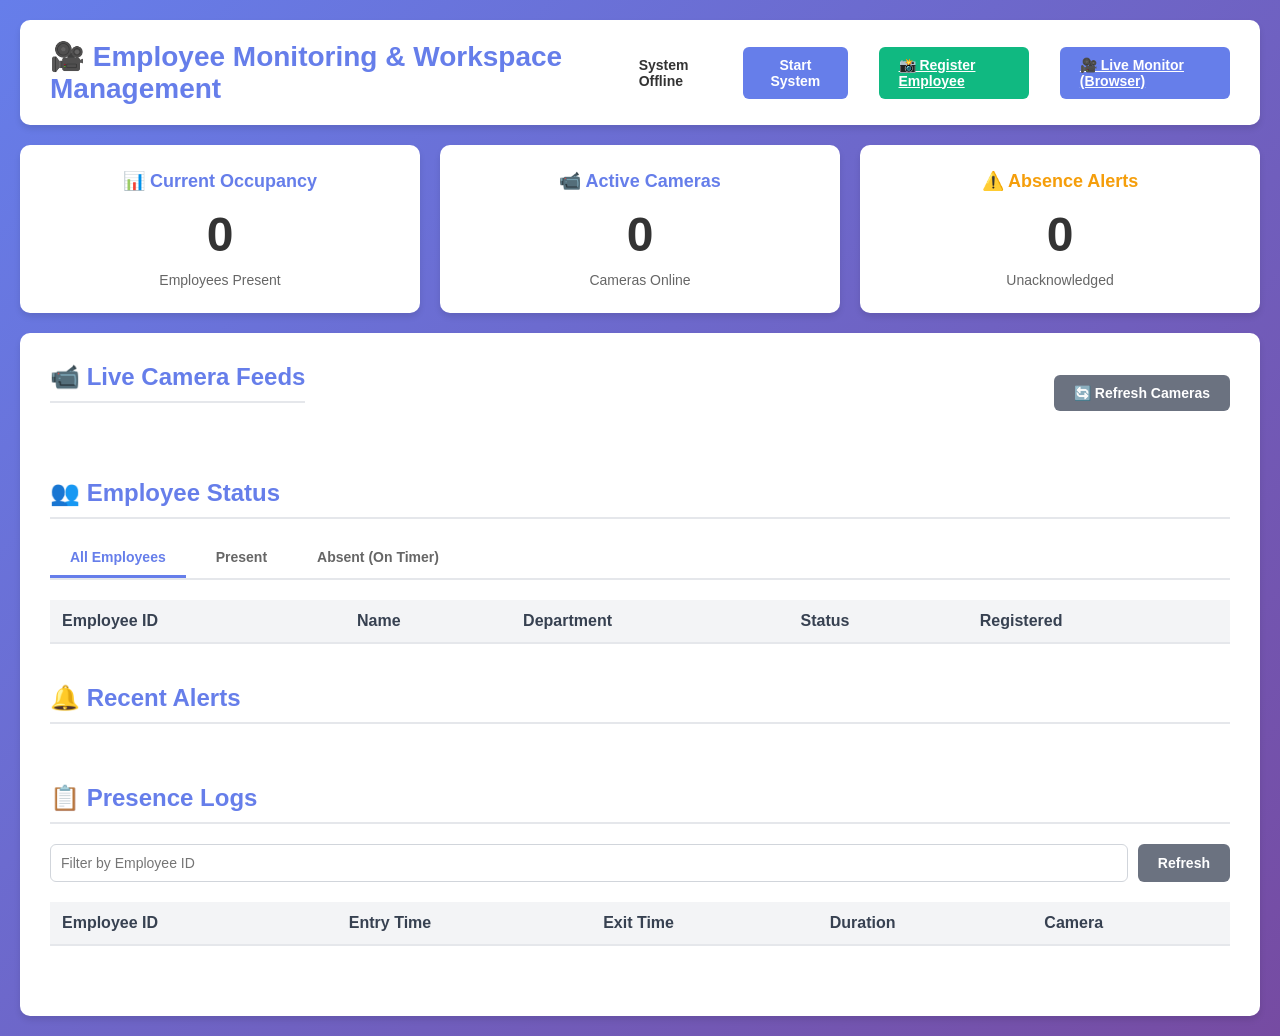
<file: ui/index.html>
<!DOCTYPE html>
<html lang="en">
<head>
    <meta charset="UTF-8">
    <meta name="viewport" content="width=device-width, initial-scale=1.0">
    <title>Employee Monitoring System</title>
    <link rel="stylesheet" href="style.css">
</head>
<body>
    <div class="container">
        <!-- Header -->
        <header>
            <h1>🎥 Employee Monitoring & Workspace Management</h1>
            <div class="system-status">
                <span id="system-status" class="status-badge">System Offline</span>
                <button id="toggle-system" class="btn btn-primary">Start System</button>
                <a href="register.html" class="btn btn-success" style="margin-left: 1rem;">
                    📸 Register Employee
                </a>
                <a href="monitor.html" class="btn btn-primary" style="margin-left: 1rem;">
                    🎥 Live Monitor (Browser)
                </a>
            </div>
        </header>

        <!-- Dashboard -->
        <div class="dashboard">
            <div class="stats-card">
                <h3>📊 Current Occupancy</h3>
                <div class="stat-value" id="occupancy">0</div>
                <div class="stat-label">Employees Present</div>
            </div>
            
            <div class="stats-card">
                <h3>📹 Active Cameras</h3>
                <div class="stat-value" id="camera-count">0</div>
                <div class="stat-label">Cameras Online</div>
            </div>
            
            <div class="stats-card warning">
                <h3>⚠️ Absence Alerts</h3>
                <div class="stat-value" id="alert-count">0</div>
                <div class="stat-label">Unacknowledged</div>
            </div>
        </div>

        <!-- Main Content -->
        <div class="main-content">
            <!-- Camera Feeds Section -->
            <section class="section">
                <div style="display: flex; justify-content: space-between; align-items: center; margin-bottom: 1rem;">
                    <h2>📹 Live Camera Feeds</h2>
                    <button id="refresh-cameras" class="btn btn-secondary">🔄 Refresh Cameras</button>
                </div>
                <div id="camera-grid" class="camera-grid">
                    <!-- Camera feeds will be loaded dynamically -->
                </div>
            </section>

            <!-- Employee Status Section -->
            <section class="section">
                <h2>👥 Employee Status</h2>
                <div class="tabs">
                    <button class="tab-btn active" data-tab="all">All Employees</button>
                    <button class="tab-btn" data-tab="present">Present</button>
                    <button class="tab-btn" data-tab="absent">Absent (On Timer)</button>
                </div>
                <div class="tab-content">
                    <div id="tab-all" class="tab-pane active">
                        <table class="data-table">
                            <thead>
                                <tr>
                                    <th>Employee ID</th>
                                    <th>Name</th>
                                    <th>Department</th>
                                    <th>Status</th>
                                    <th>Registered</th>
                                </tr>
                            </thead>
                            <tbody id="all-employees"></tbody>
                        </table>
                    </div>
                    <div id="tab-present" class="tab-pane">
                        <table class="data-table">
                            <thead>
                                <tr>
                                    <th>Employee ID</th>
                                    <th>Entry Time</th>
                                    <th>Last Seen</th>
                                    <th>Camera</th>
                                </tr>
                            </thead>
                            <tbody id="present-employees"></tbody>
                        </table>
                    </div>
                    <div id="tab-absent" class="tab-pane">
                        <table class="data-table">
                            <thead>
                                <tr>
                                    <th>Employee ID</th>
                                    <th>Absence Start</th>
                                    <th>Duration</th>
                                    <th>Timeout Remaining</th>
                                    <th>Alert Status</th>
                                </tr>
                            </thead>
                            <tbody id="absent-employees"></tbody>
                        </table>
                    </div>
                </div>
            </section>

            <!-- Alerts Section -->
            <section class="section">
                <h2>🔔 Recent Alerts</h2>
                <div id="alerts-list" class="alerts-list">
                    <!-- Alerts will be loaded dynamically -->
                </div>
            </section>

            <!-- Logs Section -->
            <section class="section">
                <h2>📋 Presence Logs</h2>
                <div class="filter-bar">
                    <input type="text" id="filter-employee" placeholder="Filter by Employee ID">
                    <button id="refresh-logs" class="btn btn-secondary">Refresh</button>
                </div>
                <table class="data-table">
                    <thead>
                        <tr>
                            <th>Employee ID</th>
                            <th>Entry Time</th>
                            <th>Exit Time</th>
                            <th>Duration</th>
                            <th>Camera</th>
                        </tr>
                    </thead>
                    <tbody id="logs-table"></tbody>
                </table>
            </section>
        </div>
    </div>

    <script src="app.js"></script>
</body>
</html>
</file>
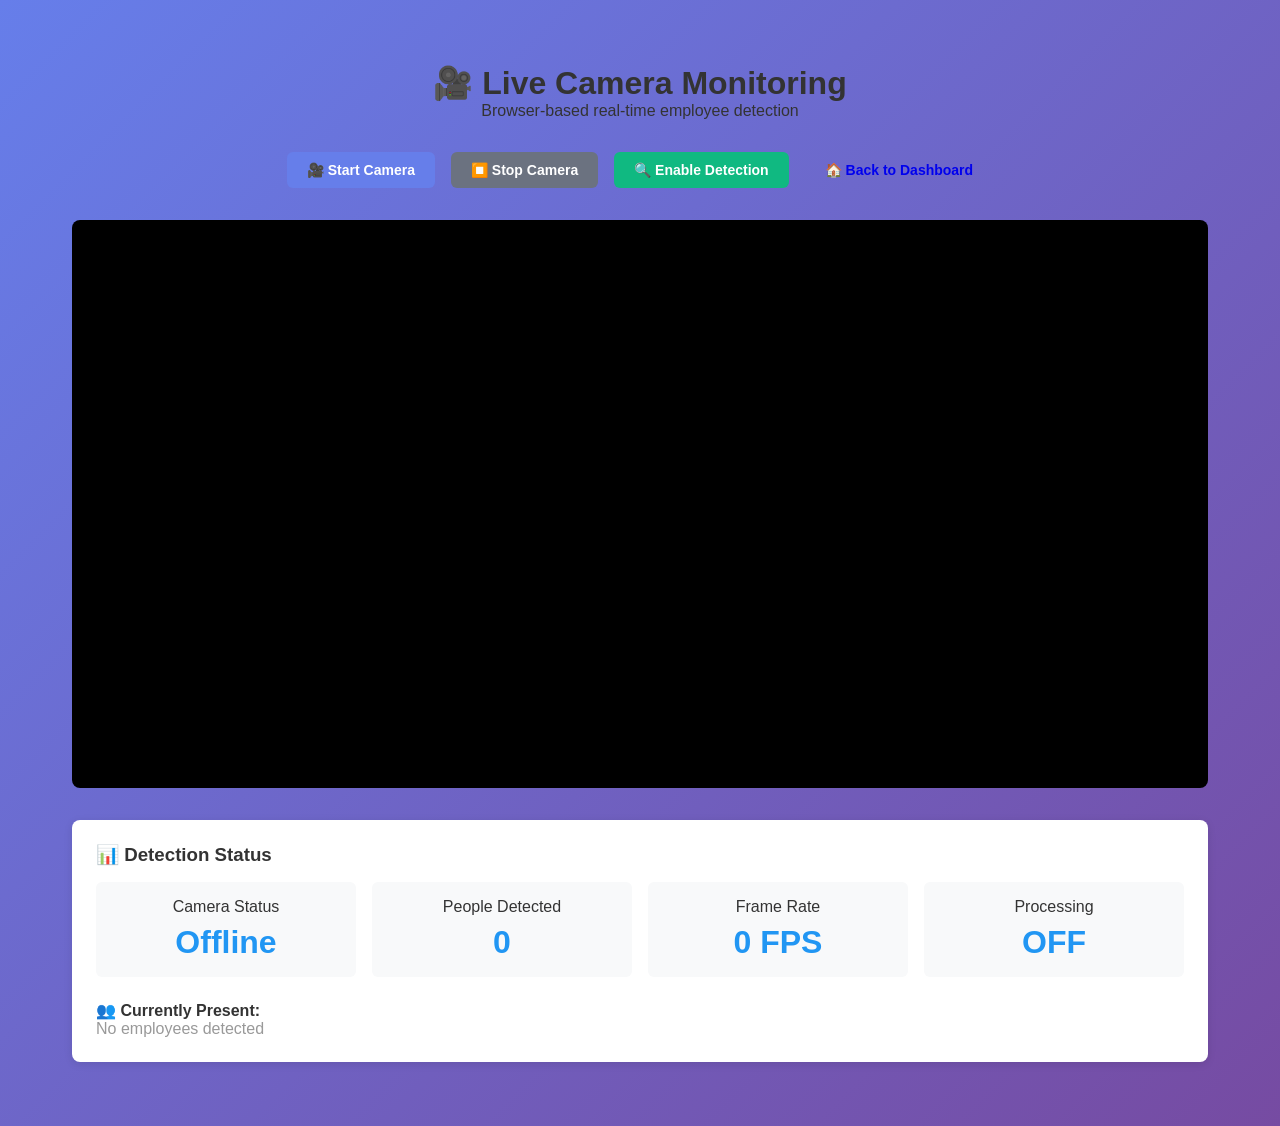
<file: ui/monitor.html>
<!DOCTYPE html>
<html lang="en">
<head>
    <meta charset="UTF-8">
    <meta name="viewport" content="width=device-width, initial-scale=1.0">
    <title>Live Camera Monitoring</title>
    <link rel="stylesheet" href="style.css">
    <style>
        .monitor-container {
            max-width: 1200px;
            margin: 2rem auto;
            padding: 2rem;
        }
        
        .monitor-header {
            text-align: center;
            margin-bottom: 2rem;
        }
        
        .camera-display {
            position: relative;
            background: #000;
            border-radius: 8px;
            overflow: hidden;
            margin-bottom: 2rem;
        }
        
        .video-feed {
            width: 100%;
            height: auto;
            display: block;
        }
        
        .detection-overlay {
            position: absolute;
            top: 0;
            left: 0;
            width: 100%;
            height: 100%;
            pointer-events: none;
        }
        
        .camera-controls {
            display: flex;
            gap: 1rem;
            justify-content: center;
            margin-bottom: 2rem;
        }
        
        .status-panel {
            background: white;
            padding: 1.5rem;
            border-radius: 8px;
            box-shadow: 0 2px 8px rgba(0,0,0,0.1);
        }
        
        .detection-info {
            display: grid;
            grid-template-columns: repeat(auto-fit, minmax(200px, 1fr));
            gap: 1rem;
            margin-top: 1rem;
        }
        
        .info-card {
            padding: 1rem;
            background: #f8f9fa;
            border-radius: 6px;
            text-align: center;
        }
        
        .info-value {
            font-size: 2rem;
            font-weight: bold;
            color: #2196F3;
            margin-top: 0.5rem;
        }
        
        .detected-employees {
            margin-top: 1.5rem;
        }
        
        .employee-tag {
            display: inline-block;
            padding: 0.5rem 1rem;
            margin: 0.25rem;
            background: #4CAF50;
            color: white;
            border-radius: 20px;
            font-size: 0.9rem;
        }
        
        .camera-offline {
            padding: 4rem 2rem;
            text-align: center;
            color: #999;
            font-size: 1.2rem;
        }
        
        .error-message {
            background: #ffebee;
            color: #c62828;
            padding: 1rem;
            border-radius: 6px;
            margin-bottom: 1rem;
            text-align: center;
        }
        
        .success-message {
            background: #e8f5e9;
            color: #2e7d32;
            padding: 1rem;
            border-radius: 6px;
            margin-bottom: 1rem;
            text-align: center;
        }
    </style>
</head>
<body>
    <div class="monitor-container">
        <!-- Header -->
        <div class="monitor-header">
            <h1>🎥 Live Camera Monitoring</h1>
            <p>Browser-based real-time employee detection</p>
        </div>

        <!-- Messages -->
        <div id="message-area"></div>

        <!-- Camera Controls -->
        <div class="camera-controls">
            <button id="start-camera" class="btn btn-primary">🎥 Start Camera</button>
            <button id="stop-camera" class="btn btn-secondary" disabled>⏹️ Stop Camera</button>
            <button id="toggle-detection" class="btn btn-success" disabled>🔍 Enable Detection</button>
            <a href="/" class="btn" style="text-decoration: none;">🏠 Back to Dashboard</a>
        </div>

        <!-- Camera Display -->
        <div class="camera-display">
            <video id="video-feed" class="video-feed" autoplay playsinline></video>
            <canvas id="detection-overlay" class="detection-overlay"></canvas>
            <div id="camera-offline" class="camera-offline" style="display: none;">
                📹 Camera Offline - Click "Start Camera" to begin
            </div>
        </div>

        <!-- Status Panel -->
        <div class="status-panel">
            <h3>📊 Detection Status</h3>
            
            <div class="detection-info">
                <div class="info-card">
                    <div class="info-label">Camera Status</div>
                    <div class="info-value" id="camera-status">Offline</div>
                </div>
                <div class="info-card">
                    <div class="info-label">People Detected</div>
                    <div class="info-value" id="people-count">0</div>
                </div>
                <div class="info-card">
                    <div class="info-label">Frame Rate</div>
                    <div class="info-value" id="fps-display">0 FPS</div>
                </div>
                <div class="info-card">
                    <div class="info-label">Processing</div>
                    <div class="info-value" id="detection-status">OFF</div>
                </div>
            </div>

            <div class="detected-employees">
                <h4>👥 Currently Present:</h4>
                <div id="employee-list">
                    <span style="color: #999;">No employees detected</span>
                </div>
            </div>
        </div>
    </div>

    <script src="monitor.js"></script>
</body>
</html>
</file>
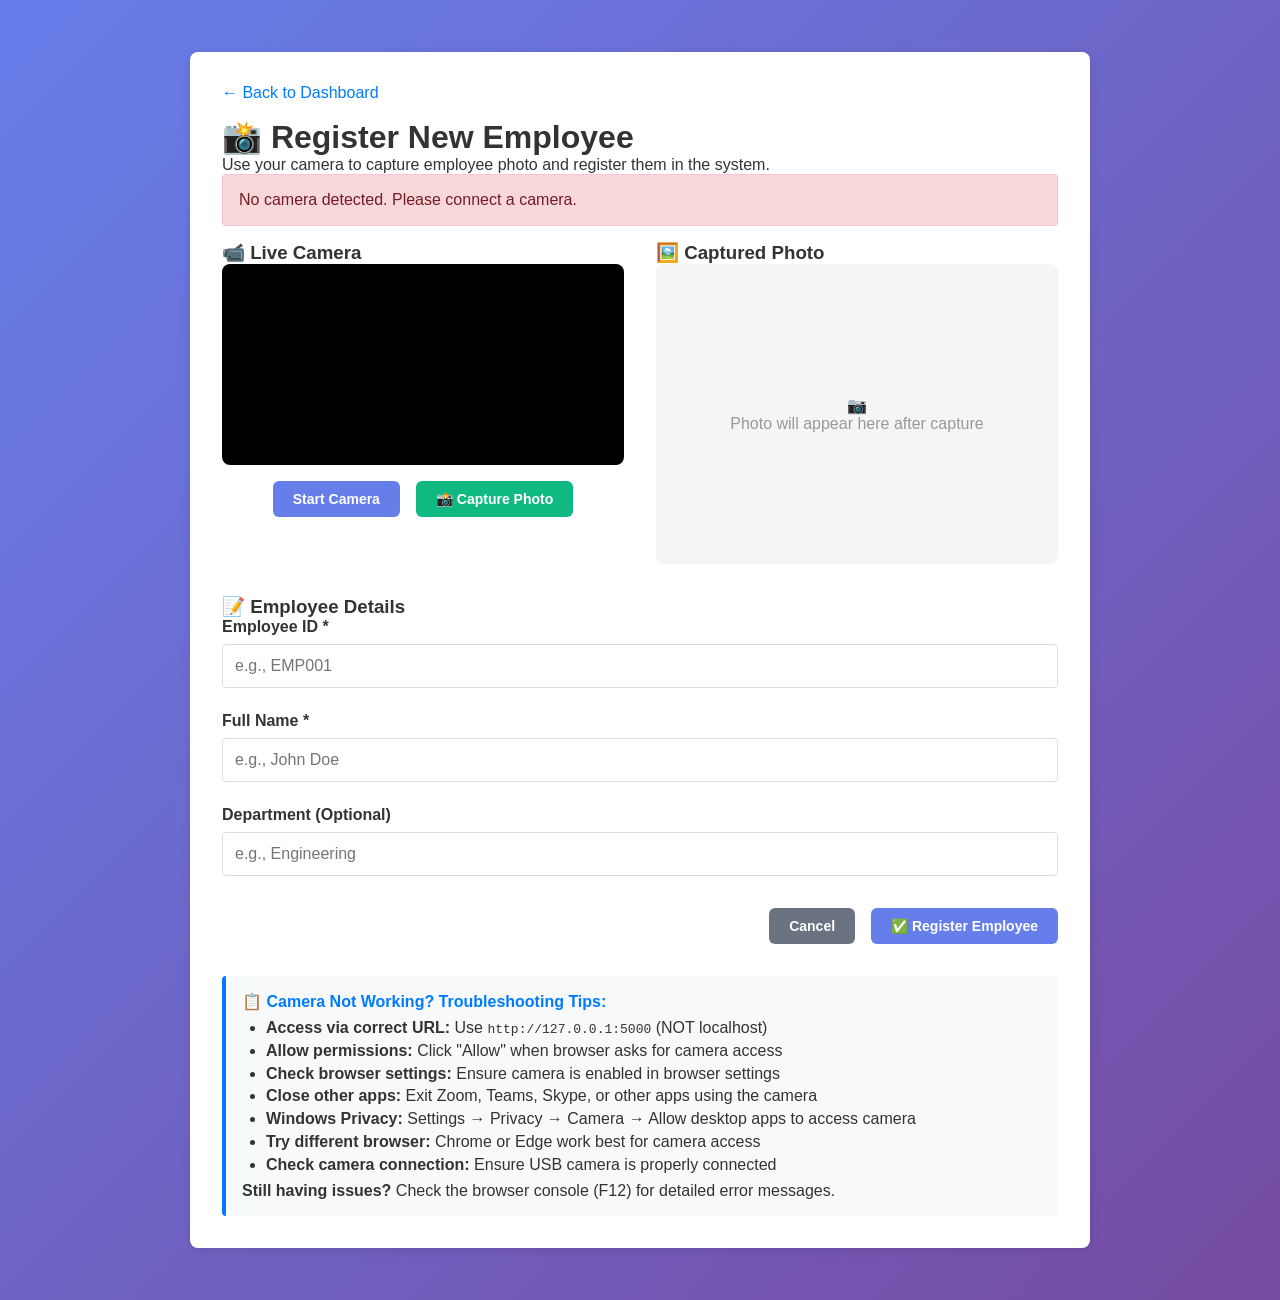
<file: ui/register.html>
<!DOCTYPE html>
<html lang="en">
<head>
    <meta charset="UTF-8">
    <meta name="viewport" content="width=device-width, initial-scale=1.0">
    <title>Register Employee - Employee Monitoring System</title>
    <link rel="stylesheet" href="style.css">
    <style>
        .registration-container {
            max-width: 900px;
            margin: 2rem auto;
            padding: 2rem;
            background: white;
            border-radius: 8px;
            box-shadow: 0 2px 10px rgba(0,0,0,0.1);
        }
        
        .video-section {
            display: grid;
            grid-template-columns: 1fr 1fr;
            gap: 2rem;
            margin-bottom: 2rem;
        }
        
        .video-container {
            position: relative;
            background: #000;
            border-radius: 8px;
            overflow: hidden;
        }
        
        #videoElement {
            width: 100%;
            display: block;
            transform: scaleX(-1); /* Mirror the video */
        }
        
        #canvas {
            display: none;
        }
        
        .preview-container {
            position: relative;
            background: #f5f5f5;
            border-radius: 8px;
            min-height: 300px;
            display: flex;
            align-items: center;
            justify-content: center;
        }
        
        #capturedImage {
            max-width: 100%;
            border-radius: 8px;
        }
        
        .preview-placeholder {
            color: #999;
            text-align: center;
        }
        
        .camera-controls {
            margin-top: 1rem;
            display: flex;
            gap: 1rem;
            justify-content: center;
        }
        
        .form-section {
            margin-top: 2rem;
        }
        
        .form-group {
            margin-bottom: 1.5rem;
        }
        
        .form-group label {
            display: block;
            margin-bottom: 0.5rem;
            font-weight: 600;
            color: #333;
        }
        
        .form-group input {
            width: 100%;
            padding: 0.75rem;
            border: 1px solid #ddd;
            border-radius: 4px;
            font-size: 1rem;
        }
        
        .form-group input:focus {
            outline: none;
            border-color: #007bff;
        }
        
        .btn-group {
            display: flex;
            gap: 1rem;
            justify-content: flex-end;
            margin-top: 2rem;
        }
        
        .status-message {
            padding: 1rem;
            border-radius: 4px;
            margin-bottom: 1rem;
            display: none;
        }
        
        .status-message.success {
            background: #d4edda;
            color: #155724;
            border: 1px solid #c3e6cb;
        }
        
        .status-message.error {
            background: #f8d7da;
            color: #721c24;
            border: 1px solid #f5c6cb;
        }
        
        .back-link {
            display: inline-block;
            margin-bottom: 1rem;
            color: #007bff;
            text-decoration: none;
        }
        
        .back-link:hover {
            text-decoration: underline;
        }
        
        .help-section {
            background: #f8f9fa;
            border-left: 4px solid #007bff;
            padding: 1rem;
            margin-top: 2rem;
            border-radius: 4px;
        }
        
        .help-section h4 {
            margin-top: 0;
            color: #007bff;
        }
        
        .help-section ul {
            margin: 0.5rem 0;
            padding-left: 1.5rem;
        }
        
        .help-section li {
            margin: 0.3rem 0;
        }
    </style>
</head>
<body>
    <div class="container">
        <div class="registration-container">
            <a href="/" class="back-link">← Back to Dashboard</a>
            
            <h1>📸 Register New Employee</h1>
            <p>Use your camera to capture employee photo and register them in the system.</p>
            
            <div id="statusMessage" class="status-message"></div>
            
            <!-- Video Section -->
            <div class="video-section">
                <div>
                    <h3>📹 Live Camera</h3>
                    <div class="video-container">
                        <video id="videoElement" autoplay playsinline></video>
                    </div>
                    <div class="camera-controls">
                        <button id="startCamera" class="btn btn-primary">Start Camera</button>
                        <button id="capturePhoto" class="btn btn-success" disabled>📸 Capture Photo</button>
                        <button id="retakePhoto" class="btn btn-secondary" style="display:none;">🔄 Retake</button>
                    </div>
                </div>
                
                <div>
                    <h3>🖼️ Captured Photo</h3>
                    <div class="preview-container">
                        <img id="capturedImage" style="display:none;">
                        <div id="previewPlaceholder" class="preview-placeholder">
                            <p>📷</p>
                            <p>Photo will appear here after capture</p>
                        </div>
                    </div>
                </div>
            </div>
            
            <canvas id="canvas"></canvas>
            
            <!-- Registration Form -->
            <div class="form-section">
                <h3>📝 Employee Details</h3>
                <form id="registrationForm">
                    <div class="form-group">
                        <label for="employeeId">Employee ID *</label>
                        <input type="text" id="employeeId" name="employeeId" required 
                               placeholder="e.g., EMP001" pattern="[A-Za-z0-9]+" 
                               title="Only letters and numbers allowed">
                    </div>
                    
                    <div class="form-group">
                        <label for="employeeName">Full Name *</label>
                        <input type="text" id="employeeName" name="employeeName" required 
                               placeholder="e.g., John Doe">
                    </div>
                    
                    <div class="form-group">
                        <label for="department">Department (Optional)</label>
                        <input type="text" id="department" name="department" 
                               placeholder="e.g., Engineering">
                    </div>
                    
                    <div class="btn-group">
                        <button type="button" id="cancelBtn" class="btn btn-secondary">Cancel</button>
                        <button type="submit" id="registerBtn" class="btn btn-primary" disabled>
                            ✅ Register Employee
                        </button>
                    </div>
                </form>
            </div>
            
            <!-- Help Section -->
            <div class="help-section">
                <h4>📋 Camera Not Working? Troubleshooting Tips:</h4>
                <ul>
                    <li><strong>Access via correct URL:</strong> Use <code>http://127.0.0.1:5000</code> (NOT localhost)</li>
                    <li><strong>Allow permissions:</strong> Click "Allow" when browser asks for camera access</li>
                    <li><strong>Check browser settings:</strong> Ensure camera is enabled in browser settings</li>
                    <li><strong>Close other apps:</strong> Exit Zoom, Teams, Skype, or other apps using the camera</li>
                    <li><strong>Windows Privacy:</strong> Settings → Privacy → Camera → Allow desktop apps to access camera</li>
                    <li><strong>Try different browser:</strong> Chrome or Edge work best for camera access</li>
                    <li><strong>Check camera connection:</strong> Ensure USB camera is properly connected</li>
                </ul>
                <p><strong>Still having issues?</strong> Check the browser console (F12) for detailed error messages.</p>
            </div>
        </div>
    </div>

    <script src="register.js"></script>
</body>
</html>
</file>
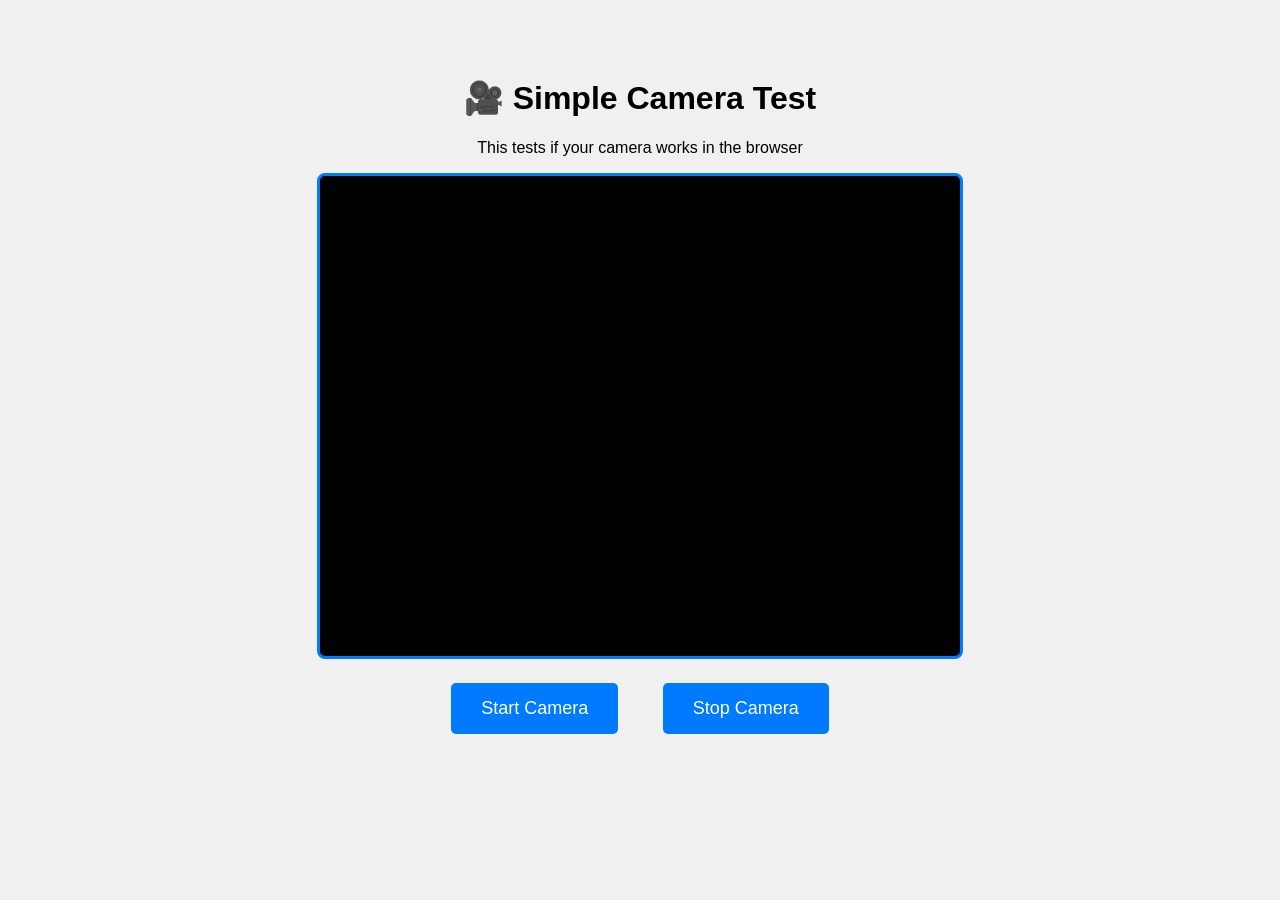
<file: ui/test_camera.html>
<!DOCTYPE html>
<html>
<head>
    <title>Camera Test</title>
    <style>
        body {
            font-family: Arial, sans-serif;
            text-align: center;
            padding: 50px;
            background: #f0f0f0;
        }
        video {
            width: 640px;
            height: 480px;
            background: #000;
            border: 3px solid #007bff;
            border-radius: 8px;
        }
        button {
            margin: 20px;
            padding: 15px 30px;
            font-size: 18px;
            background: #007bff;
            color: white;
            border: none;
            border-radius: 5px;
            cursor: pointer;
        }
        button:hover {
            background: #0056b3;
        }
        .message {
            margin: 20px;
            padding: 15px;
            border-radius: 5px;
        }
        .success {
            background: #d4edda;
            color: #155724;
        }
        .error {
            background: #f8d7da;
            color: #721c24;
        }
    </style>
</head>
<body>
    <h1>🎥 Simple Camera Test</h1>
    <p>This tests if your camera works in the browser</p>
    
    <div id="message"></div>
    
    <video id="video" autoplay playsinline></video>
    
    <br>
    <button onclick="startCamera()">Start Camera</button>
    <button onclick="stopCamera()">Stop Camera</button>
    
    <script>
        let stream = null;
        const video = document.getElementById('video');
        const messageDiv = document.getElementById('message');
        
        async function startCamera() {
            try {
                messageDiv.innerHTML = '<div class="message">Requesting camera access...</div>';
                
                // Request camera with simplest possible settings
                stream = await navigator.mediaDevices.getUserMedia({
                    video: true,
                    audio: false
                });
                
                video.srcObject = stream;
                
                messageDiv.innerHTML = '<div class="message success">✅ Camera working! You should see yourself above.</div>';
                
            } catch (error) {
                let errorMsg = '❌ Camera Error: ' + error.name + '<br><br>';
                
                if (error.name === 'NotAllowedError') {
                    errorMsg += 'You denied camera permission. Click the camera icon in the address bar and allow access.';
                } else if (error.name === 'NotFoundError') {
                    errorMsg += 'No camera detected. Please connect a webcam.';
                } else if (error.name === 'NotReadableError') {
                    errorMsg += 'Camera is in use by another app. Close other apps and try again.';
                } else {
                    errorMsg += error.message;
                }
                
                messageDiv.innerHTML = '<div class="message error">' + errorMsg + '</div>';
                console.error('Camera error:', error);
            }
        }
        
        function stopCamera() {
            if (stream) {
                stream.getTracks().forEach(track => track.stop());
                video.srcObject = null;
                messageDiv.innerHTML = '<div class="message">Camera stopped</div>';
            }
        }
        
        // Auto-start on page load
        window.addEventListener('load', () => {
            setTimeout(startCamera, 1000);
        });
    </script>
</body>
</html>
</file>
<file: ui/style.css>
/* Employee Monitoring System - Styles */

* {
    margin: 0;
    padding: 0;
    box-sizing: border-box;
}

body {
    font-family: 'Segoe UI', Tahoma, Geneva, Verdana, sans-serif;
    background: linear-gradient(135deg, #667eea 0%, #764ba2 100%);
    color: #333;
    min-height: 100vh;
}

.container {
    max-width: 1400px;
    margin: 0 auto;
    padding: 20px;
}

/* Header */
header {
    background: white;
    padding: 20px 30px;
    border-radius: 10px;
    margin-bottom: 20px;
    box-shadow: 0 4px 6px rgba(0, 0, 0, 0.1);
    display: flex;
    justify-content: space-between;
    align-items: center;
}

header h1 {
    color: #667eea;
    font-size: 28px;
}

.system-status {
    display: flex;
    gap: 15px;
    align-items: center;
}

.status-badge {
    padding: 8px 16px;
    border-radius: 20px;
    font-weight: bold;
    font-size: 14px;
}

.status-badge.online {
    background: #10b981;
    color: white;
}

.status-badge.offline {
    background: #ef4444;
    color: white;
}

/* Dashboard */
.dashboard {
    display: grid;
    grid-template-columns: repeat(auto-fit, minmax(250px, 1fr));
    gap: 20px;
    margin-bottom: 20px;
}

.stats-card {
    background: white;
    padding: 25px;
    border-radius: 10px;
    box-shadow: 0 4px 6px rgba(0, 0, 0, 0.1);
    text-align: center;
    transition: transform 0.2s;
}

.stats-card:hover {
    transform: translateY(-5px);
}

.stats-card h3 {
    color: #667eea;
    margin-bottom: 15px;
    font-size: 18px;
}

.stats-card.warning h3 {
    color: #f59e0b;
}

.stat-value {
    font-size: 48px;
    font-weight: bold;
    color: #333;
    margin-bottom: 10px;
}

.stat-label {
    color: #666;
    font-size: 14px;
}

/* Buttons */
.btn {
    padding: 10px 20px;
    border: none;
    border-radius: 6px;
    font-size: 14px;
    font-weight: 600;
    cursor: pointer;
    transition: all 0.3s;
}

.btn-primary {
    background: #667eea;
    color: white;
}

.btn-primary:hover {
    background: #5568d3;
}

.btn-secondary {
    background: #6b7280;
    color: white;
}

.btn-secondary:hover {
    background: #4b5563;
}

.btn-success {
    background: #10b981;
    color: white;
}

.btn-success:hover {
    background: #059669;
}

/* Main Content */
.main-content {
    background: white;
    padding: 30px;
    border-radius: 10px;
    box-shadow: 0 4px 6px rgba(0, 0, 0, 0.1);
}

.section {
    margin-bottom: 40px;
}

.section h2 {
    color: #667eea;
    margin-bottom: 20px;
    padding-bottom: 10px;
    border-bottom: 2px solid #e5e7eb;
}

/* Camera Grid */
.camera-grid {
    display: grid;
    grid-template-columns: repeat(auto-fit, minmax(400px, 1fr));
    gap: 20px;
}

.camera-feed {
    border: 2px solid #e5e7eb;
    border-radius: 8px;
    overflow: hidden;
    background: #000;
}

.camera-header {
    background: #667eea;
    color: white;
    padding: 10px 15px;
    font-weight: 600;
}

.camera-frame {
    width: 100%;
    height: auto;
    display: block;
}

/* Tabs */
.tabs {
    display: flex;
    gap: 10px;
    margin-bottom: 20px;
    border-bottom: 2px solid #e5e7eb;
}

.tab-btn {
    padding: 10px 20px;
    border: none;
    background: transparent;
    cursor: pointer;
    font-size: 14px;
    font-weight: 600;
    color: #666;
    transition: all 0.3s;
    border-bottom: 3px solid transparent;
}

.tab-btn.active {
    color: #667eea;
    border-bottom-color: #667eea;
}

.tab-pane {
    display: none;
}

.tab-pane.active {
    display: block;
}

/* Tables */
.data-table {
    width: 100%;
    border-collapse: collapse;
}

.data-table thead {
    background: #f3f4f6;
}

.data-table th {
    padding: 12px;
    text-align: left;
    font-weight: 600;
    color: #374151;
    border-bottom: 2px solid #e5e7eb;
}

.data-table td {
    padding: 12px;
    border-bottom: 1px solid #e5e7eb;
}

.data-table tbody tr:hover {
    background: #f9fafb;
}

/* Alerts */
.alerts-list {
    max-height: 400px;
    overflow-y: auto;
}

.alert-item {
    padding: 15px;
    margin-bottom: 10px;
    border-left: 4px solid #f59e0b;
    background: #fffbeb;
    border-radius: 6px;
    display: flex;
    justify-content: space-between;
    align-items: center;
}

.alert-item.acknowledged {
    border-left-color: #10b981;
    background: #f0fdf4;
    opacity: 0.7;
}

.alert-content {
    flex: 1;
}

.alert-title {
    font-weight: 600;
    color: #92400e;
    margin-bottom: 5px;
}

.alert-time {
    font-size: 12px;
    color: #78716c;
}

/* Filter Bar */
.filter-bar {
    display: flex;
    gap: 10px;
    margin-bottom: 20px;
}

.filter-bar input {
    flex: 1;
    padding: 10px;
    border: 1px solid #d1d5db;
    border-radius: 6px;
    font-size: 14px;
}

.filter-bar input:focus {
    outline: none;
    border-color: #667eea;
}

/* Status Indicators */
.status-indicator {
    display: inline-block;
    padding: 4px 12px;
    border-radius: 12px;
    font-size: 12px;
    font-weight: 600;
}

.status-indicator.present {
    background: #d1fae5;
    color: #065f46;
}

.status-indicator.absent {
    background: #fef3c7;
    color: #92400e;
}

.status-indicator.alert {
    background: #fee2e2;
    color: #991b1b;
}

/* Responsive */
@media (max-width: 768px) {
    header {
        flex-direction: column;
        gap: 15px;
    }
    
    .camera-grid {
        grid-template-columns: 1fr;
    }
    
    .dashboard {
        grid-template-columns: 1fr;
    }
}

/* Loading Animation */
@keyframes pulse {
    0%, 100% {
        opacity: 1;
    }
    50% {
        opacity: 0.5;
    }
}

.loading {
    animation: pulse 2s cubic-bezier(0.4, 0, 0.6, 1) infinite;
}

/* Empty State */
.empty-state {
    text-align: center;
    padding: 40px;
    color: #9ca3af;
}

.empty-state svg {
    width: 64px;
    height: 64px;
    margin-bottom: 15px;
}
</file>
